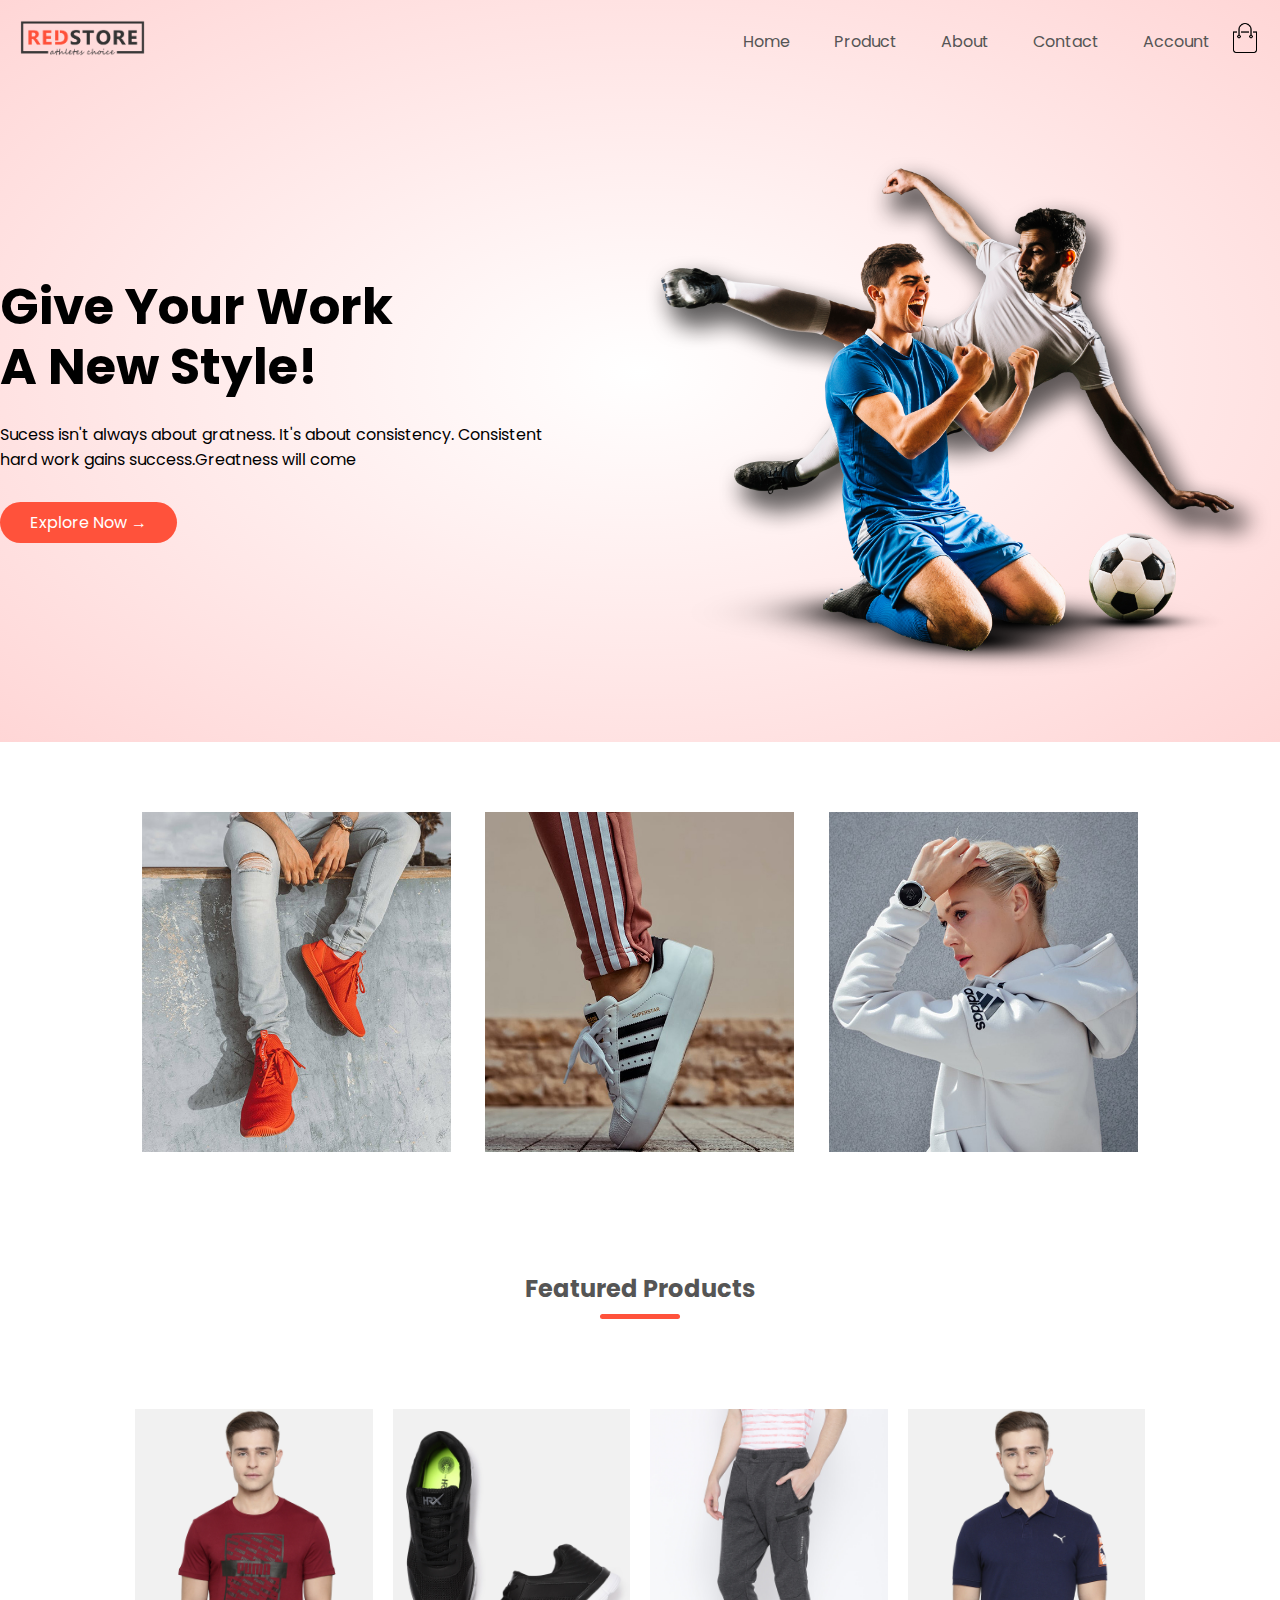
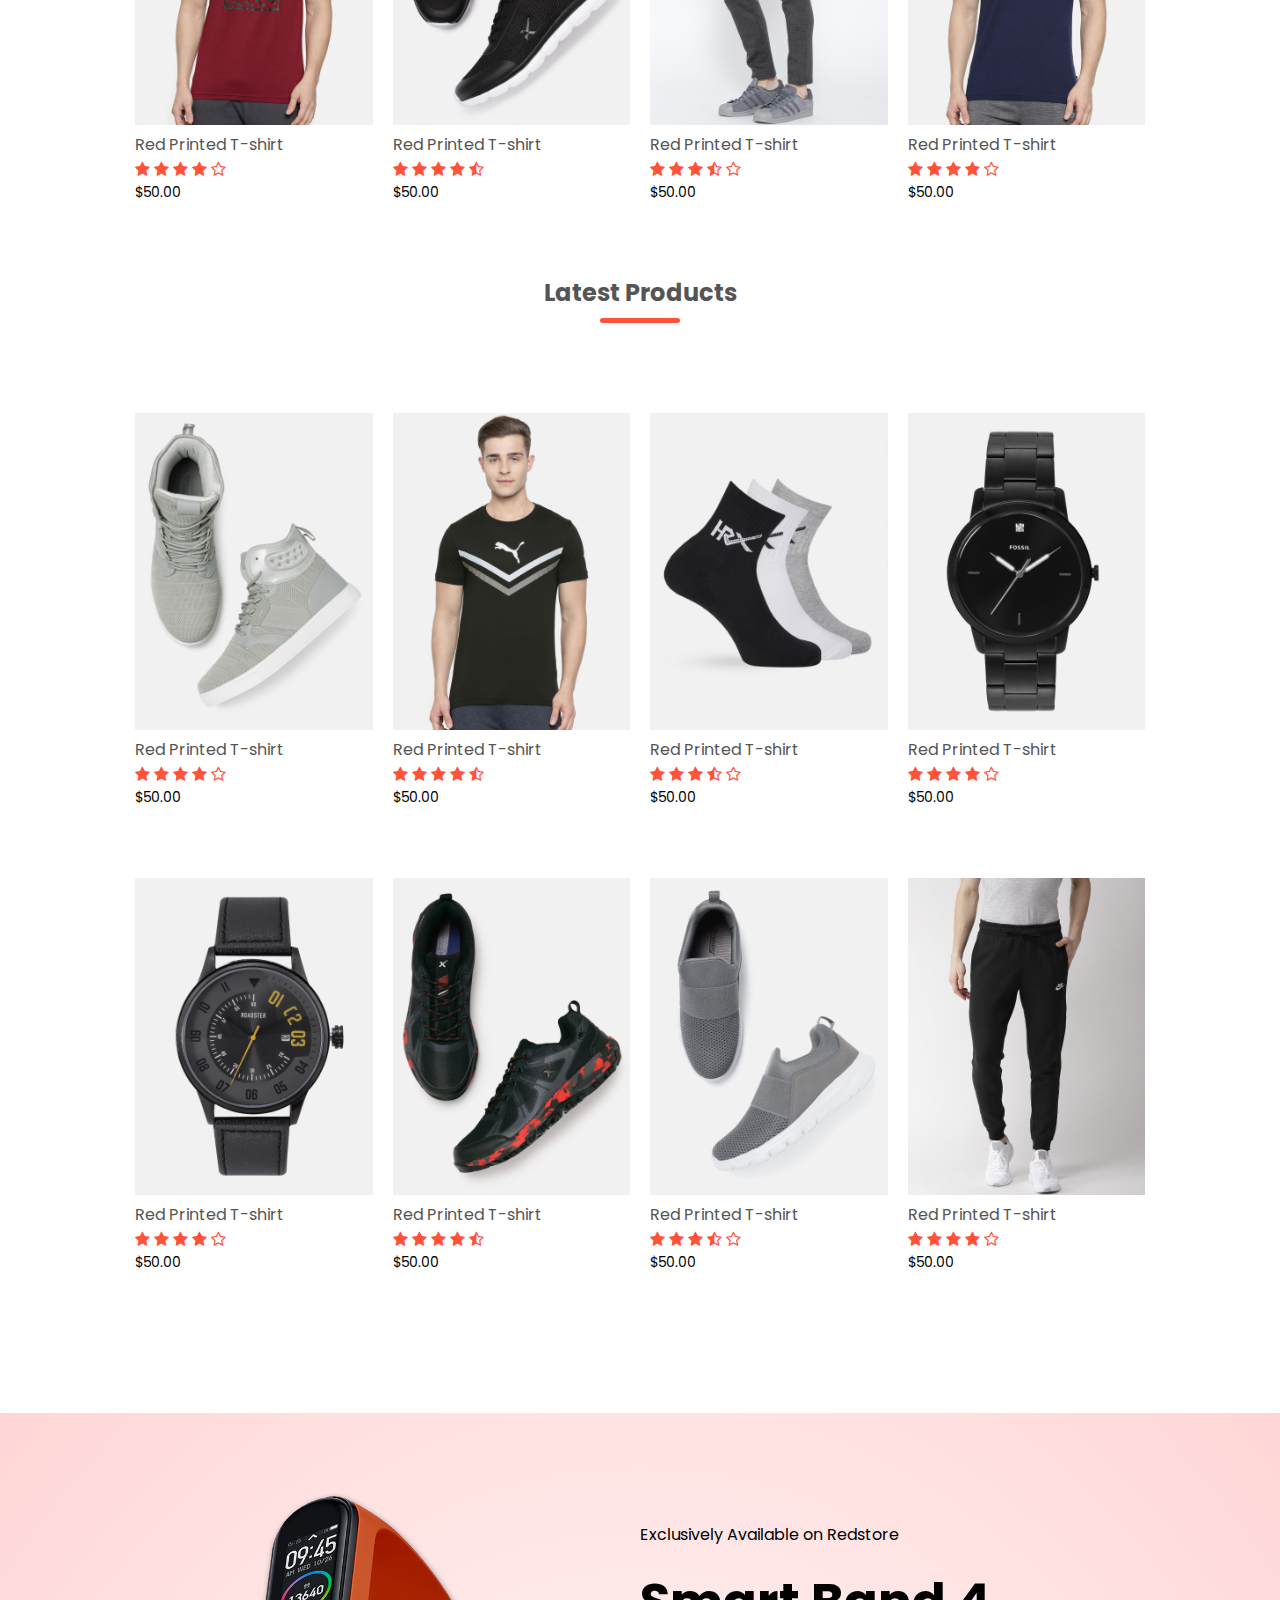
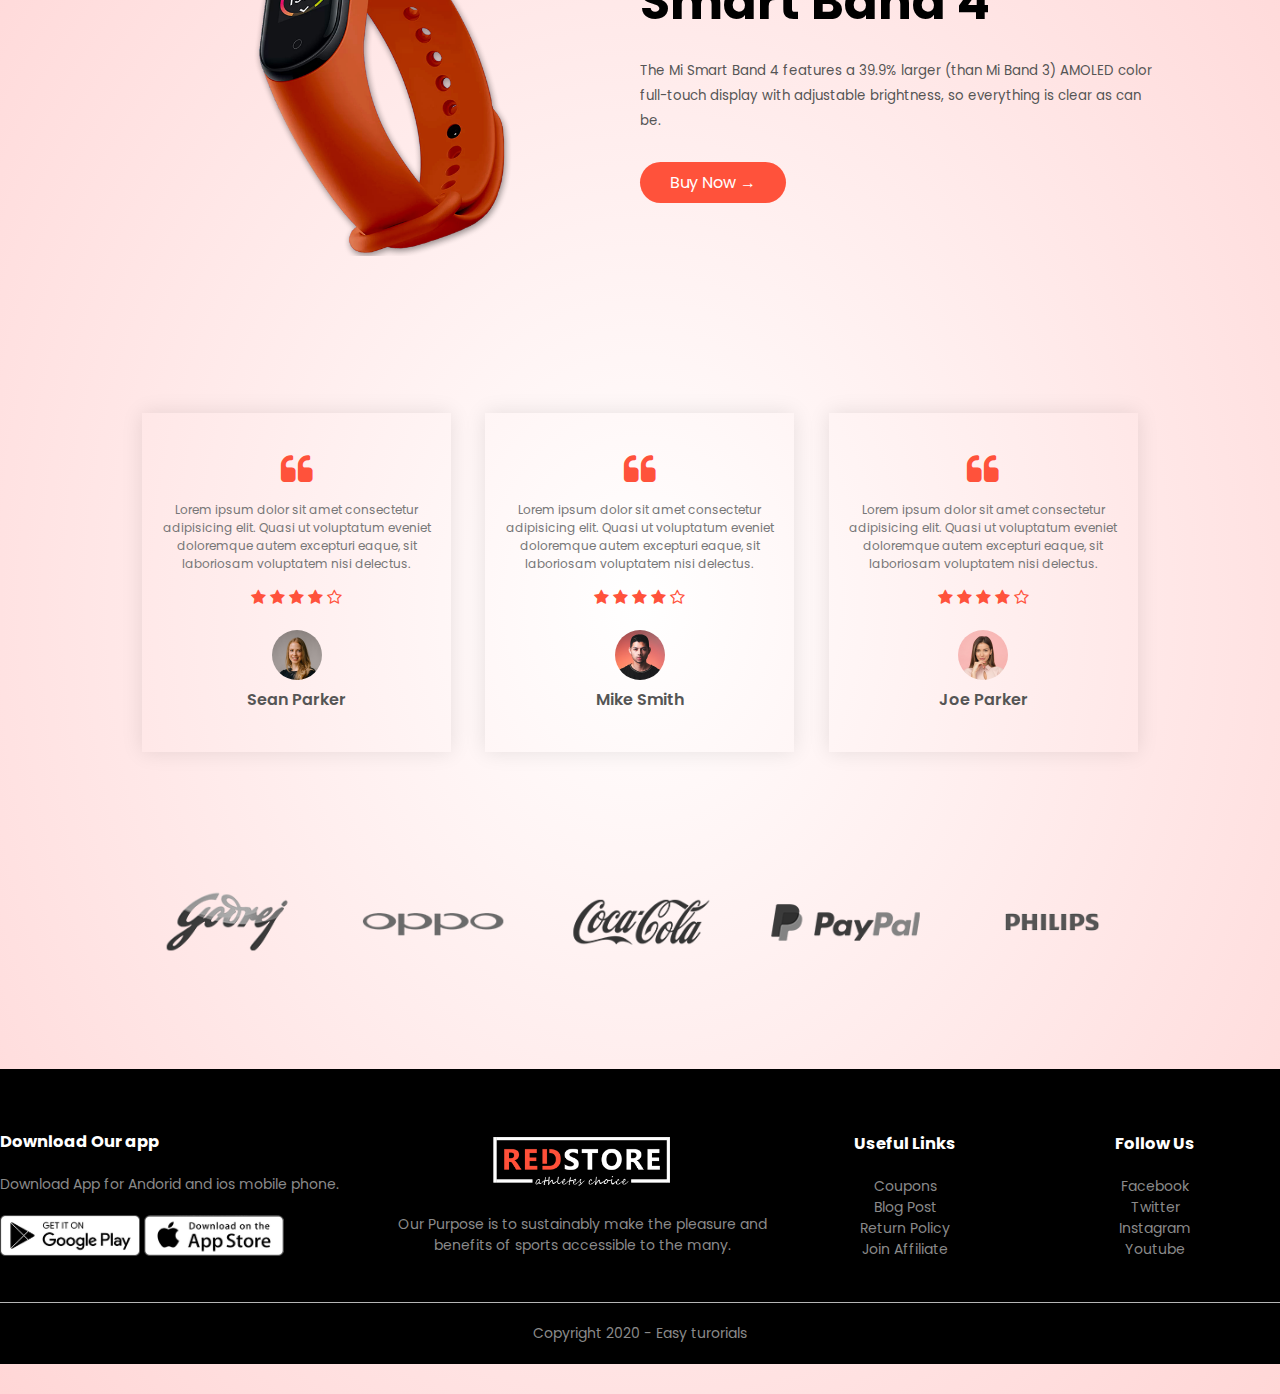
<file: index.html>
<!DOCTYPE html>
<html lang='en'>
    <head>
        <meta charset='UTF-8'>
        <meta name="viewport" content="width=device-width , initial-scale=1.0" >
        <title>Redstore | Ecommerce Website Design</title>
        <link rel='stylesheet' href='style.css'>
        <link href="https://fonts.googleapis.com/css2?family=Poppins:wght@300;400;500;600;700&display=swap" rel="stylesheet"> 
        <link rel="stylesheet" href="https://cdnjs.cloudflare.com/ajax/libs/font-awesome/4.7.0/css/font-awesome.css" >
    </head>
    <body>
        <div class="header">
            <div class='container'>
                <div class='navbar'>
                    <div class='logo'>
                        <a href="index.html"><img src='images/logo.png' width='125px'></a>
                    </div>
                    <nav>
                        <ul id="MenuItems">
                            <li><a href='index.html'>Home</a></li>
                            <li><a href='product.html'>Product</a></li>
                            <li><a href=''>About</a></li>
                            <li><a href=''>Contact</a></li>
                            <li><a href='account.html'>Account</a></li>
                        </ul>
                    </nav>
                    <a href="cart.html"><img src="images/cart.png" width="30px" height="30px"></a>
                    <img src="images/menu.png" class="menu-icon" onclick="menutoggle()">
                   
                </div>
                <div class='row'>
                    <div class='col-2'>
                        <h1>Give Your Work <br>A New Style!</h1>
                        <p>Sucess isn't always about gratness. It's about consistency. Consistent<br> hard work gains success.Greatness will come</p>
                        <a href="" class="btn">Explore Now &#8594;</a>
                    </div>
                    <div class='col-2'>
                        <img src='images/image1.png'>
                    </div>
                </div>
            
            
            </div>
        </div>

<!-------featured categories------->
        <div class="categories">
            <div class="small-container">
                <div class="row">
                    <div class="col-3">
                        <img src='images/category-1.jpg'>
                    </div>
                    <div class="col-3">
                        <img src='images/category-2.jpg'>
                    </div>
                    <div class="col-3">
                        <img src='images/category-3.jpg'>
                    </div>
    
                </div>
            </div>
        </div>

        <div class="small-container">
            <h2 class="title">Featured Products</h2>
            <div class="row">
                <div class="col-4">
                    <a href="product-detail.html"><img src="images/product-1.jpg"></a>
                    <a href="product-detail.html"><h4>Red Printed T-shirt</h4></a>
                    <div class="rating">
                        <i class="fa fa-star"></i>
                        <i class="fa fa-star"></i>
                        <i class="fa fa-star"></i>
                        <i class="fa fa-star"></i>
                        <i class="fa fa-star-o"></i>
                    </div>
                    <p>$50.00</p>
                </div>
                <div class="col-4">
                    <img src="images/product-2.jpg">
                    <h4>Red Printed T-shirt</h4>
                    <div class="rating">
                        <i class="fa fa-star"></i>
                        <i class="fa fa-star"></i>
                        <i class="fa fa-star"></i>
                        <i class="fa fa-star"></i>
                        <i class="fa fa-star-half-o"></i>
                    </div>
                    <p>$50.00</p>
                </div>
                <div class="col-4">
                    <img src="images/product-3.jpg">
                    <h4>Red Printed T-shirt</h4>
                    <div class="rating">
                        <i class="fa fa-star"></i>
                        <i class="fa fa-star"></i>
                        <i class="fa fa-star"></i>
                        <i class="fa fa-star-half-o"></i>
                        <i class="fa fa-star-o"></i>
                    </div>
                    <p>$50.00</p>
                </div>
                <div class="col-4">
                    <img src="images/product-4.jpg">
                    <h4>Red Printed T-shirt</h4>
                    <div class="rating">
                        <i class="fa fa-star"></i>
                        <i class="fa fa-star"></i>
                        <i class="fa fa-star"></i>
                        <i class="fa fa-star"></i>
                        <i class="fa fa-star-o"></i>
                    </div>
                    <p>$50.00</p>
                </div>
            </div>
            <h2 class="title"> Latest Products</h2>
            <div class="row">
                <div class="col-4">
                    <img src="images/product-5.jpg">
                    <h4>Red Printed T-shirt</h4>
                    <div class="rating">
                        <i class="fa fa-star"></i>
                        <i class="fa fa-star"></i>
                        <i class="fa fa-star"></i>
                        <i class="fa fa-star"></i>
                        <i class="fa fa-star-o"></i>
                    </div>
                    <p>$50.00</p>
                </div>
                <div class="col-4">
                    <img src="images/product-6.jpg">
                    <h4>Red Printed T-shirt</h4>
                    <div class="rating">
                        <i class="fa fa-star"></i>
                        <i class="fa fa-star"></i>
                        <i class="fa fa-star"></i>
                        <i class="fa fa-star"></i>
                        <i class="fa fa-star-half-o"></i>
                    </div>
                    <p>$50.00</p>
                </div>
                <div class="col-4">
                    <img src="images/product-7.jpg">
                    <h4>Red Printed T-shirt</h4>
                    <div class="rating">
                        <i class="fa fa-star"></i>
                        <i class="fa fa-star"></i>
                        <i class="fa fa-star"></i>
                        <i class="fa fa-star-half-o"></i>
                        <i class="fa fa-star-o"></i>
                    </div>
                    <p>$50.00</p>
                </div>
                <div class="col-4">
                    <img src="images/product-8.jpg">
                    <h4>Red Printed T-shirt</h4>
                    <div class="rating">
                        <i class="fa fa-star"></i>
                        <i class="fa fa-star"></i>
                        <i class="fa fa-star"></i>
                        <i class="fa fa-star"></i>
                        <i class="fa fa-star-o"></i>
                    </div>
                    <p>$50.00</p>
                </div>
            </div>
            <div class="row">
                <div class="col-4">
                    <img src="images/product-9.jpg">
                    <h4>Red Printed T-shirt</h4>
                    <div class="rating">
                        <i class="fa fa-star"></i>
                        <i class="fa fa-star"></i>
                        <i class="fa fa-star"></i>
                        <i class="fa fa-star"></i>
                        <i class="fa fa-star-o"></i>
                    </div>
                    <p>$50.00</p>
                </div>
                <div class="col-4">
                    <img src="images/product-10.jpg">
                    <h4>Red Printed T-shirt</h4>
                    <div class="rating">
                        <i class="fa fa-star"></i>
                        <i class="fa fa-star"></i>
                        <i class="fa fa-star"></i>
                        <i class="fa fa-star"></i>
                        <i class="fa fa-star-half-o"></i>
                    </div>
                    <p>$50.00</p>
                </div>
                <div class="col-4">
                    <img src="images/product-11.jpg">
                    <h4>Red Printed T-shirt</h4>
                    <div class="rating">
                        <i class="fa fa-star"></i>
                        <i class="fa fa-star"></i>
                        <i class="fa fa-star"></i>
                        <i class="fa fa-star-half-o"></i>
                        <i class="fa fa-star-o"></i>
                    </div>
                    <p>$50.00</p>
                </div>
                <div class="col-4">
                    <img src="images/product-12.jpg">
                    <h4>Red Printed T-shirt</h4>
                    <div class="rating">
                        <i class="fa fa-star"></i>
                        <i class="fa fa-star"></i>
                        <i class="fa fa-star"></i>
                        <i class="fa fa-star"></i>
                        <i class="fa fa-star-o"></i>
                    </div>
                    <p>$50.00</p>
                </div>
            </div>
        </div>
        <!----OFFER-->
        <div class="offer">
            <div class="small-container">
                <div class="row">
                    <div class="col-2">
                        <img src="images/exclusive.png" class="offer-img">
                    </div>
                    <div class="col-2">
                        <p> Exclusively Available on Redstore</p>                    
                        <h1>Smart Band 4</h1>
                        <small>The Mi Smart Band 4 features a 39.9% larger (than Mi Band 3) AMOLED color full-touch display with
                            adjustable brightness, so everything is clear as can be.
                        </small>
                        <br>
                        <a href="" class="btn">Buy Now &#8594;</a>
                    
                </div>
            </div>
        </div>

<!-------testimonial------->
        <div class="testimonial">
            <div class="small-container">
                <div class="row">
                    <div class="col-3">
                        <i class="fa fa-quote-left"></i>
                        <p>Lorem ipsum dolor sit amet consectetur adipisicing elit. Quasi ut voluptatum eveniet doloremque autem excepturi eaque, sit laboriosam voluptatem nisi delectus.</p>
                        <div class="rating">
                            <i class="fa fa-star"></i>
                            <i class="fa fa-star"></i>
                            <i class="fa fa-star"></i>
                            <i class="fa fa-star"></i>
                            <i class="fa fa-star-o"></i>
                        </div>
                        <img src="images/user-1.png">
                        <h3>Sean Parker</h3>
                    </div>
                    <div class="col-3">
                        <i class="fa fa-quote-left"></i>
                        <p>Lorem ipsum dolor sit amet consectetur adipisicing elit. Quasi ut voluptatum eveniet doloremque autem excepturi eaque, sit laboriosam voluptatem nisi delectus.</p>
                        <div class="rating">
                            <i class="fa fa-star"></i>
                            <i class="fa fa-star"></i>
                            <i class="fa fa-star"></i>
                            <i class="fa fa-star"></i>
                            <i class="fa fa-star-o"></i>
                        </div>
                        <img src="images/user-2.png">
                        <h3>Mike Smith</h3>
                    </div>
                    <div class="col-3">
                        <i class="fa fa-quote-left"></i>
                        <p>Lorem ipsum dolor sit amet consectetur adipisicing elit. Quasi ut voluptatum eveniet doloremque autem excepturi eaque, sit laboriosam voluptatem nisi delectus.</p>
                        <div class="rating">
                            <i class="fa fa-star"></i>
                            <i class="fa fa-star"></i>
                            <i class="fa fa-star"></i>
                            <i class="fa fa-star"></i>
                            <i class="fa fa-star-o"></i>
                        </div>
                        <img src="images/user-3.png">
                        <h3>Joe Parker</h3>
                    </div>
                </div>
            </div>
        </div>

        <div class="brands">
            <div class="small-container">
                <div class="row">
                    <div class="col-5">
                        <img src="images/logo-godrej.png">
                    </div>
                    <div class="col-5">
                        <img src="images/logo-oppo.png">
                    </div>
                    <div class="col-5">
                        <img src="images/logo-coca-cola.png">
                    </div>
                    <div class="col-5">
                        <img src="images/logo-paypal.png">
                    </div>
                    <div class="col-5">
                        <img src="images/logo-philips.png">
                    </div>
                </div>
            </div>
        </div>

        <!---------footer-------->

        <div class="footer">
            <div class="container">
                <div class="row">
                    <div class="footer-col-1">
                        <h3>Download Our app</h3>
                        <p>Download App for Andorid and ios mobile phone.</p>
                        <div class="app-logo">
                            <img src="images/play-store.png">
                            <img src="images/app-store.png">
                        </div>
                    </div>
                    <div class="footer-col-2">
                        <img src="images/logo-white.png">
                        <p>Our Purpose is to sustainably make the pleasure and benefits of sports accessible to the many.</p>
                    </div>
                    <div class="footer-col-3">
                        <h3>Useful Links</h3>
                        <ul>
                            <li>Coupons</li>
                            <li>Blog Post</li>
                            <li>Return Policy</li>
                            <li>Join Affiliate</li>
                        </ul>
                    </div>
                    <div class="footer-col-4">
                        <h3>Follow Us</h3>
                        <ul>
                            <li>Facebook</li>
                            <li>Twitter</li>
                            <li>Instagram</li>
                            <li>Youtube</li>
                        </ul>
                    </div>
                </div>
                <hr>
                <div class="copyright">Copyright 2020 - Easy turorials</div>
                
            </div>
        </div>
    <!-----------js for toggle menu------->
    <script>
        var MenuItems = document.getElementById("MenuItems");
            
        MenuItems.style.maxHeight = "0px";
        function menutoggle(){
                if(MenuItems.style.maxHeight =="0px")
                    {
                        MenuItems.style.maxHeight = "200px";
                    }
                else
                    {   
                        MenuItems.style.maxHeight = "0px";
                    }
            }
    </script>
    </body>
</html>
</file>
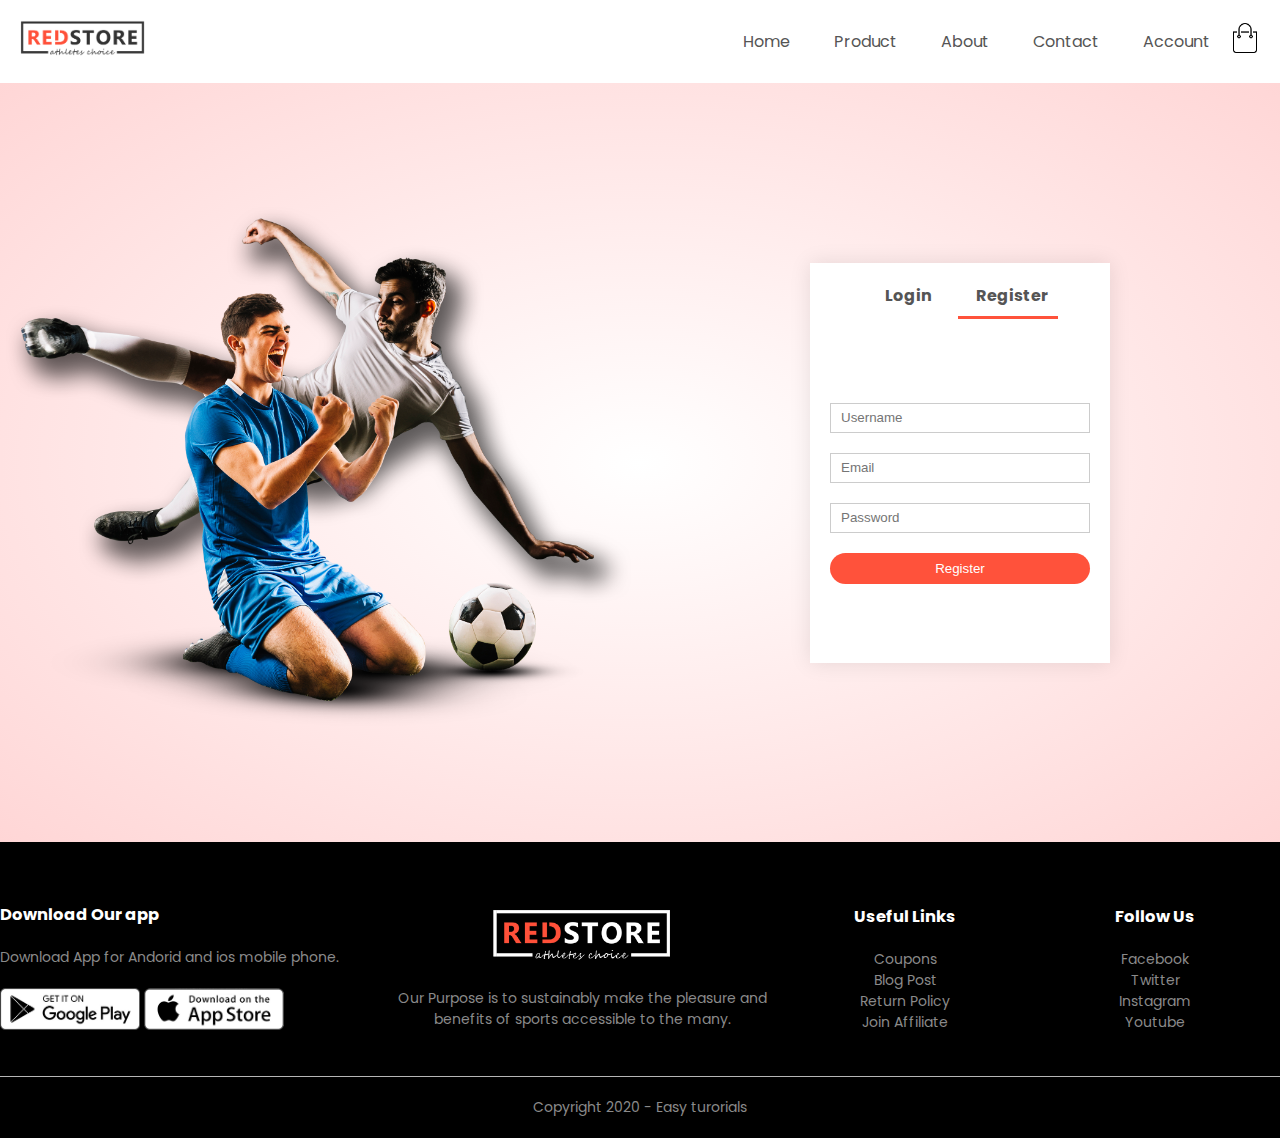
<file: account.html>
<!DOCTYPE html>
<html lang='en'>
    <head>
        <meta charset='UTF-8'>
        <meta name="viewport" content="width=device-width , initial-sca=1.0" >
        <title>All Products - Redstore </title>
        <link rel='stylesheet' href='style.css'>
        <link href="https://fonts.googleapis.com/css2?family=Poppins:wght@300;400;500;600;700&display=swap" rel="stylesheet"> 
        <link rel="stylesheet" href="https://cdnjs.cloudflare.com/ajax/libs/font-awesome/4.7.0/css/font-awesome.css" >
    </head>
    <body>
        
            <div class='container'>
                <div class='navbar'>
                    <div class='logo'>
                        <a href="index.html"><img src='images/logo.png' width='125px'></a>
                    </div>
                    <nav>
                        <ul id="MenuItems">
                            <li><a href='index.html'>Home</a></li>
                            <li><a href='product.html'>Product</a></li>
                            <li><a href=''>About</a></li>
                            <li><a href=''>Contact</a></li>
                            <li><a href='account.html'>Account</a></li>
                        </ul>
                    </nav>
                    <a href="cart.html"><img src="images/cart.png" width="30px" height="30px"></a>
                    <img src="images/menu.png" class="menu-icon" onclick="menutoggle()">
                </div>
            </div>

        <!---------------account page ----------------->
            <div class="account-page">
                <div class="container">
                    <div class="row">
                        <div class="col-2">
                            <img src="images/image1.png" width="100%">
                        </div>
                        <div class="col-2">
                            <div class="form-container">
                                <div class="form-btn">
                                    <span onclick="login()">Login</span>
                                    <span onclick="register()">Register</span>
                                    <hr id="Indicator">
                                </div>
                                <form id="LoginForm">
                                    <input type="text" placeholder="Username">
                                    <input type="password" placeholder="Password">
                                    <button type="submit" class='btn'>Login</button>
                                    <a href="">Forgot password</a>
                                </form>
    
                                <form id="RegForm">
                                    <input type="text" placeholder="Username">
                                    <input type="email" placeholder="Email">
                                    <input type="password" placeholder="Password">
                                    <button type="submit" class='btn'>Register</button>
                                </form>
                            </div>
                            
                            
                        </div>
                    </div>
                </div>
            </div>

        <!---------footer-------->

        <div class="footer">
            <div class="container">
                <div class="row">
                    <div class="footer-col-1">
                        <h3>Download Our app</h3>
                        <p>Download App for Andorid and ios mobile phone.</p>
                        <div class="app-logo">
                            <img src="images/play-store.png">
                            <img src="images/app-store.png">
                        </div>
                    </div>
                    <div class="footer-col-2">
                        <img src="images/logo-white.png">
                        <p>Our Purpose is to sustainably make the pleasure and benefits of sports accessible to the many.</p>
                    </div>
                    <div class="footer-col-3">
                        <h3>Useful Links</h3>
                        <ul>
                            <li>Coupons</li>
                            <li>Blog Post</li>
                            <li>Return Policy</li>
                            <li>Join Affiliate</li>
                        </ul>
                    </div>
                    <div class="footer-col-4">
                        <h3>Follow Us</h3>
                        <ul>
                            <li>Facebook</li>
                            <li>Twitter</li>
                            <li>Instagram</li>
                            <li>Youtube</li>
                        </ul>
                    </div>
                </div>
                <hr>
                <div class="copyright">Copyright 2020 - Easy turorials</div>
                
            </div>
        </div>
 
    <!-----------js for toggle menu------->
    <script>
        var MenuItems = document.getElementById("MenuItems");
            
        MenuItems.style.maxHeight = "0px";
        function menutoggle(){
                if(MenuItems.style.maxHeight =="0px")
                    {
                        MenuItems.style.maxHeight = "200px";
                    }
                else
                    {   
                        MenuItems.style.maxHeight = "0px";
                    }
            }
    </script>
    <!-------------js for toggle Form--------------->
    <script>
        var LoginForm = document.getElementById("LoginForm");
        var RegForm = document.getElementById("RegForm");
        var Indicator = document.getElementById("Indicator");

            function register(){

                RegForm.style.transform = "translateX(0px)";
                LoginForm.style.transform = "translateX(0px)";
                Indicator.style.transform = "translateX(100px)";
            }

            function login(){

                RegForm.style.transform = "translateX(300px)";
                LoginForm.style.transform = "translateX(300px)";
                Indicator.style.transform = "translateX(0px)";
            }

    </script>


    </body>
</html>
</file>
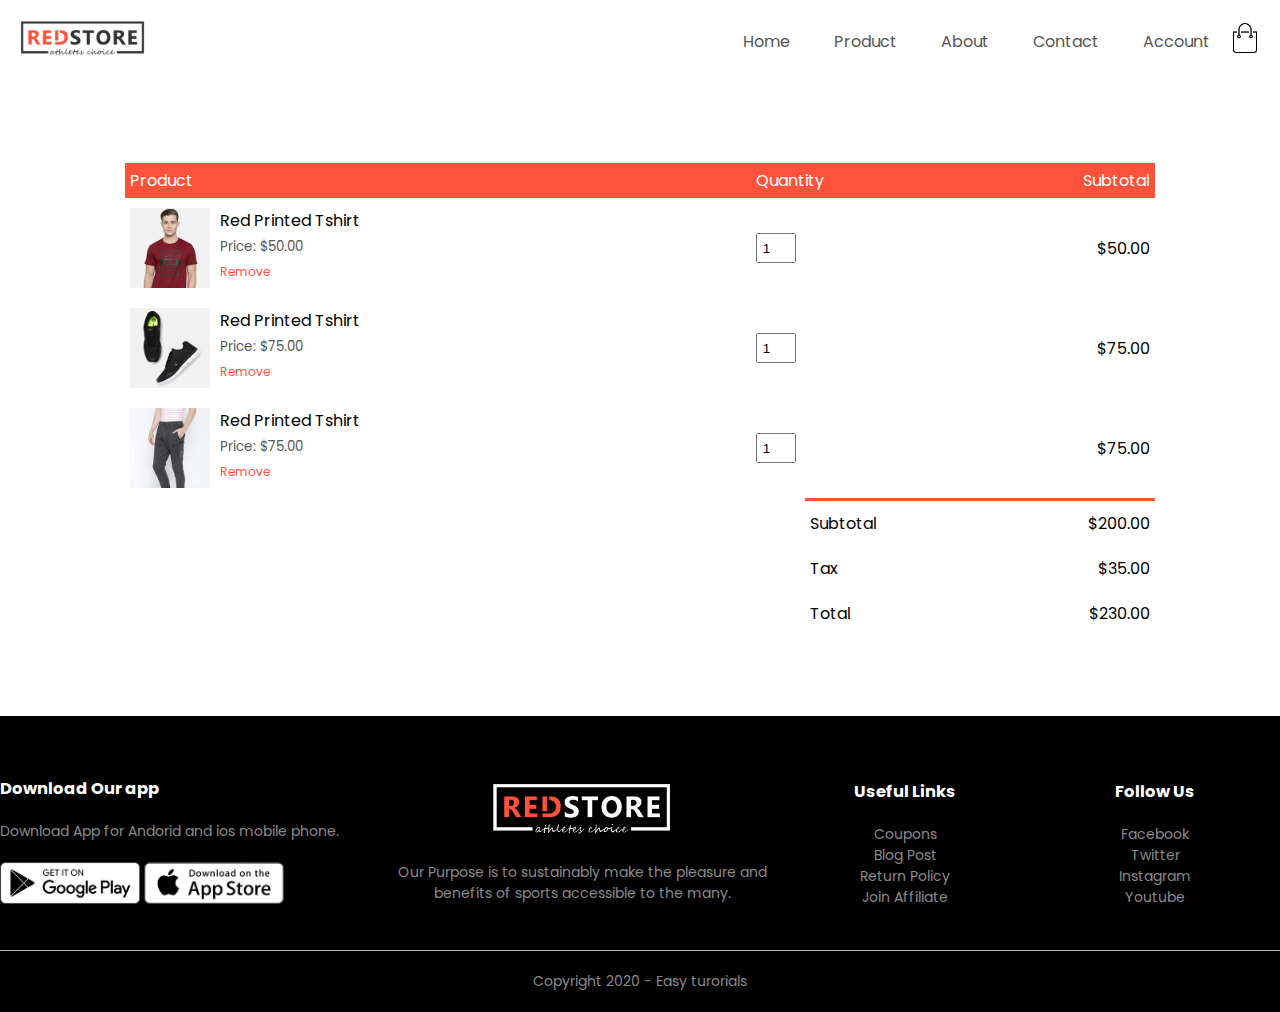
<file: cart.html>
<!DOCTYPE html>
<html lang='en'>
    <head>
        <meta charset='UTF-8'>
        <meta name="viewport" content="width=device-width , initial-sca=1.0" >
        <title>All Products - Redstore </title>
        <link rel='stylesheet' href='style.css'>
        <link href="https://fonts.googleapis.com/css2?family=Poppins:wght@300;400;500;600;700&display=swap" rel="stylesheet"> 
        <link rel="stylesheet" href="https://cdnjs.cloudflare.com/ajax/libs/font-awesome/4.7.0/css/font-awesome.css" >
    </head>
    <body>
        
            <div class='container'>
                <div class='navbar'>
                    <div class='logo'>
                        <a href="index.html"><img src='images/logo.png' width='125px'></a>
                    </div>
                    <nav>
                        <ul id="MenuItems">
                            <li><a href='index.html'>Home</a></li>
                            <li><a href='product.html'>Product</a></li>
                            <li><a href=''>About</a></li>
                            <li><a href=''>Contact</a></li>
                            <li><a href='account.html'>Account</a></li>
                        </ul>
                    </nav>
                    <a href="cart.html"><img src="images/cart.png" width="30px" height="30px"></a>
                    <img src="images/menu.png" class="menu-icon" onclick="menutoggle()">
                </div>
            </div>

        <!-----------cart items details------>
            <div class="small-container cart-page">
                <table>
                    <tr>
                        <th>Product</th>
                        <th>Quantity</th>
                        <th>Subtotal</th>
                    </tr>
                    <tr>
                        <td>
                            <div class="cart-info">
                                <img src="images/buy-1.jpg">
                                <div>
                                    <p>Red Printed Tshirt</p>
                                    <small>Price: $50.00</small>
                                    <br>
                                    <a href="">Remove</a>
                                </div>
                            </div>
                        </td>
                        <td><input type="number" value="1"></td>
                        <td>$50.00</td>
                    </tr>
                    <tr>
                        <td>
                            <div class="cart-info">
                                <img src="images/buy-2.jpg">
                                <div>
                                    <p>Red Printed Tshirt</p>
                                    <small>Price: $75.00</small>
                                    <br>
                                    <a href="">Remove</a>
                                </div>
                            </div>
                        </td>
                        <td><input type="number" value="1"></td>
                        <td>$75.00</td>
                    </tr>
                    <tr>
                        <td>
                            <div class="cart-info">
                                <img src="images/buy-3.jpg">
                                <div>
                                    <p>Red Printed Tshirt</p>
                                    <small>Price: $75.00</small>
                                    <br>
                                    <a href="">Remove</a>
                                </div>
                            </div>
                        </td>
                        <td><input type="number" value="1"></td>
                        <td>$75.00</td>
                    </tr>
                </table>
                <div class="total-price">
                    <table>
                        <tr>
                            <td>Subtotal</td>
                            <td>$200.00</td>
                        </tr>
                        <tr>
                            <td>Tax</td>
                            <td>$35.00</td>
                        </tr>
                        <tr>
                            <td>Total</td>
                            <td>$230.00</td>
                        </tr>
                    </table>
                </div>
            </div>

        <!---------footer-------->

        <div class="footer">
            <div class="container">
                <div class="row">
                    <div class="footer-col-1">
                        <h3>Download Our app</h3>
                        <p>Download App for Andorid and ios mobile phone.</p>
                        <div class="app-logo">
                            <img src="images/play-store.png">
                            <img src="images/app-store.png">
                        </div>
                    </div>
                    <div class="footer-col-2">
                        <img src="images/logo-white.png">
                        <p>Our Purpose is to sustainably make the pleasure and benefits of sports accessible to the many.</p>
                    </div>
                    <div class="footer-col-3">
                        <h3>Useful Links</h3>
                        <ul>
                            <li>Coupons</li>
                            <li>Blog Post</li>
                            <li>Return Policy</li>
                            <li>Join Affiliate</li>
                        </ul>
                    </div>
                    <div class="footer-col-4">
                        <h3>Follow Us</h3>
                        <ul>
                            <li>Facebook</li>
                            <li>Twitter</li>
                            <li>Instagram</li>
                            <li>Youtube</li>
                        </ul>
                    </div>
                </div>
                <hr>
                <div class="copyright">Copyright 2020 - Easy turorials</div>
                
            </div>
        </div>
    <!-----------js for toggle menu------->
    <script>
        var MenuItems = document.getElementById("MenuItems");
            
        MenuItems.style.maxHeight = "0px";
        function menutoggle(){
                if(MenuItems.style.maxHeight =="0px")
                    {
                        MenuItems.style.maxHeight = "200px";
                    }
                else
                    {   
                        MenuItems.style.maxHeight = "0px";
                    }
            }
    </script>

    
    </body>
</html>
</file>
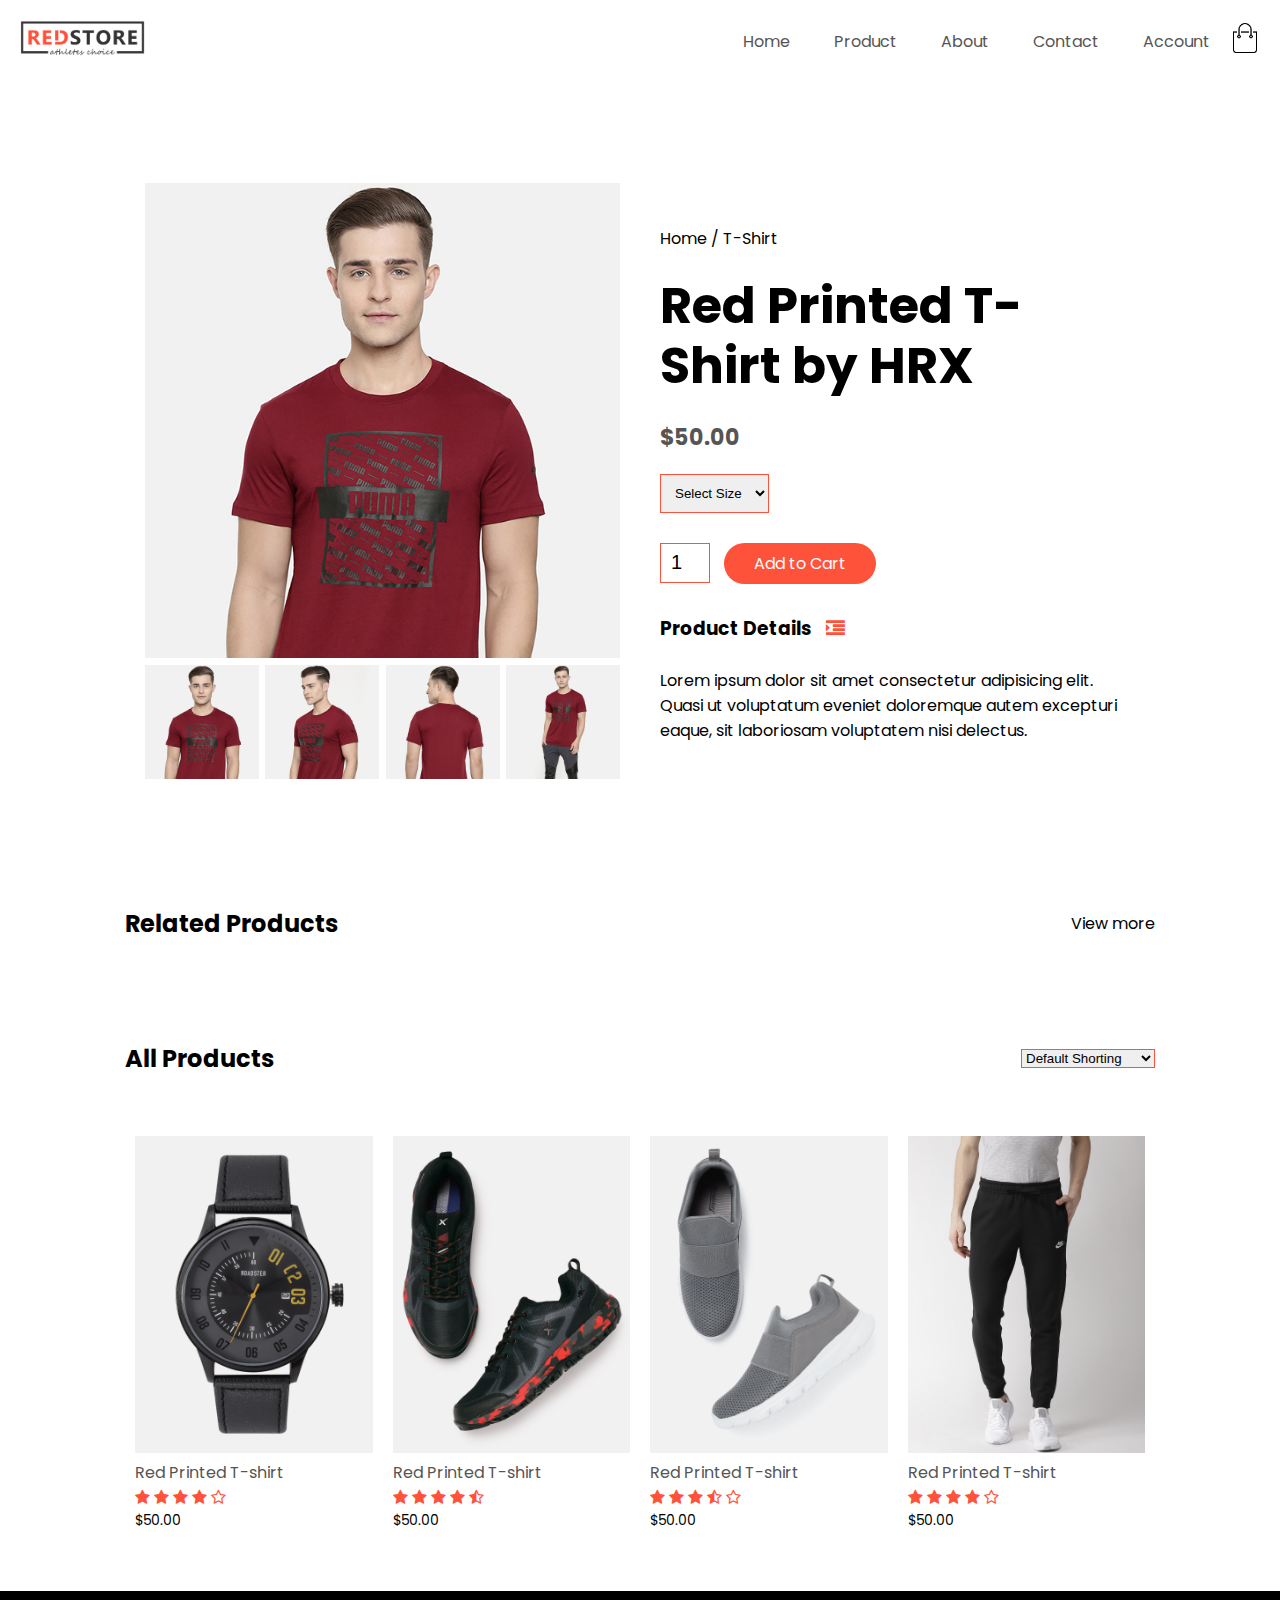
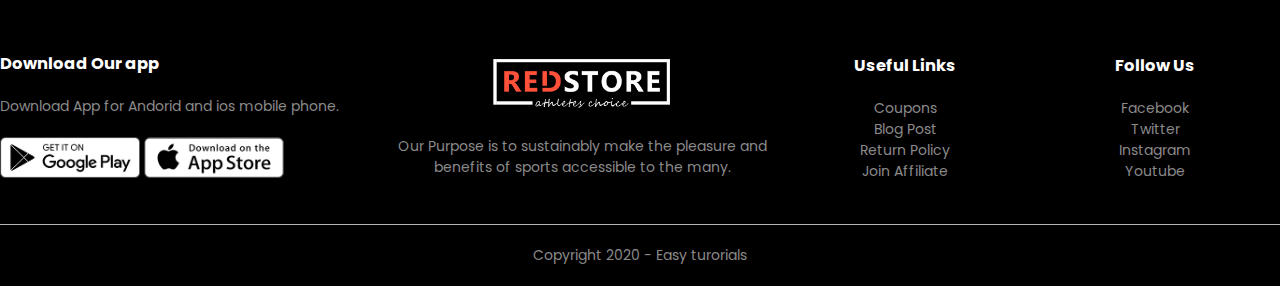
<file: product-detail.html>
<!DOCTYPE html>
<html lang='en'>
    <head>
        <meta charset='UTF-8'>
        <meta name="viewport" content="width=device-width , initial-sca=1.0" >
        <title>All Products - Redstore </title>
        <link rel='stylesheet' href='style.css'>
        <link href="https://fonts.googleapis.com/css2?family=Poppins:wght@300;400;500;600;700&display=swap" rel="stylesheet"> 
        <link rel="stylesheet" href="https://cdnjs.cloudflare.com/ajax/libs/font-awesome/4.7.0/css/font-awesome.css" >
    </head>
    <body>
        
            <div class='container'>
                <div class='navbar'>
                    <div class='logo'>
                        <a href="index.html"><img src='images/logo.png' width='125px'></a>
                    </div>
                    <nav>
                        <ul id="MenuItems">
                            <li><a href='index.html'>Home</a></li>
                            <li><a href='product.html'>Product</a></li>
                            <li><a href=''>About</a></li>
                            <li><a href=''>Contact</a></li>
                            <li><a href='account.html'>Account</a></li>
                        </ul>
                    </nav>
                    <a href="cart.html"><img src="images/cart.png" width="30px" height="30px"></a>
                    <img src="images/menu.png" class="menu-icon" onclick="menutoggle()">
                </div>
            </div>
<!----single product details-->

        <div class="small-container single-product">
            <div class="row">
                <div class="col-2">
                    <img src="images/gallery-1.jpg" width="100%" id="ProductImg"> 

                    <div class="small-img-row">
                        <div class="small-img-col">
                            <img src="images/gallery-1.jpg" width="100%" class="small-img">
                        </div>
                        <div class="small-img-col">
                            <img src="images/gallery-2.jpg" width="100%" class="small-img">
                        </div>
                        <div class="small-img-col">
                            <img src="images/gallery-3.jpg" width="100%" class="small-img">
                        </div>
                        <div class="small-img-col">
                            <img src="images/gallery-4.jpg" width="100%" class="small-img">
                        </div>
                            
                    </div>
                </div>
                <div class="col-2">
                    <p>Home / T-Shirt</p>
                    <h1>Red Printed T-Shirt by HRX</h1>
                    <h4>$50.00</h4>
                    <select>
                        <option>Select Size</option>
                        <option>XXL</option>
                        <option>XL</option>
                        <option>L</option>    
                        <option>M</option>
                        <option>S</option>
                    </select>
                    <input type="numner" value="1">
                    <a href="" class="btn">Add to Cart </a>
                    <h3>Product Details <i class="fa fa-indent"></i></h3>
                    <br>
                    <p> Lorem ipsum dolor sit amet consectetur adipisicing elit. Quasi ut voluptatum eveniet doloremque autem excepturi eaque, sit laboriosam voluptatem nisi delectus. </p>
                </div>
            </div>
        
        </div>
<!-------Title------>
        <div class="small-container">
            <div class="row row-2">
                <h2>Related Products</h2>
                <p>View more</p>
            </div>
        </div>
<!-------products------>
        <div class="small-container">
            <div class="row row-2">
                <h2>All Products</h2>
                <select>
                    <option>Default Shorting</option>
                    <option>Short by price</option>
                    <option>Short by popularity</option>
                    <option>Short by rating</option>
                    <option>Short by sale</option>
                </select>
            </div>
        
                
                <div class="row">
                    <div class="col-4">
                        <img src="images/product-9.jpg">
                        <h4>Red Printed T-shirt</h4>
                        <div class="rating">
                            <i class="fa fa-star"></i>
                            <i class="fa fa-star"></i>
                            <i class="fa fa-star"></i>
                            <i class="fa fa-star"></i>
                            <i class="fa fa-star-o"></i>
                        </div>
                        <p>$50.00</p>
                    </div>
                    <div class="col-4">
                        <img src="images/product-10.jpg">
                        <h4>Red Printed T-shirt</h4>
                        <div class="rating">
                            <i class="fa fa-star"></i>
                            <i class="fa fa-star"></i>
                            <i class="fa fa-star"></i>
                            <i class="fa fa-star"></i>
                            <i class="fa fa-star-half-o"></i>
                        </div>
                        <p>$50.00</p>
                    </div>
                    <div class="col-4">
                        <img src="images/product-11.jpg">
                        <h4>Red Printed T-shirt</h4>
                        <div class="rating">
                            <i class="fa fa-star"></i>
                            <i class="fa fa-star"></i>
                            <i class="fa fa-star"></i>
                            <i class="fa fa-star-half-o"></i>
                            <i class="fa fa-star-o"></i>
                        </div>
                        <p>$50.00</p>
                    </div>
                    <div class="col-4">
                        <img src="images/product-12.jpg">
                        <h4>Red Printed T-shirt</h4>
                        <div class="rating">
                            <i class="fa fa-star"></i>
                            <i class="fa fa-star"></i>
                            <i class="fa fa-star"></i>
                            <i class="fa fa-star"></i>
                            <i class="fa fa-star-o"></i>
                    </div>
                    <p>$50.00</p>
                </div>
        </div>
    </div>
        <!---------footer-------->

        <div class="footer">
            <div class="container">
                <div class="row">
                    <div class="footer-col-1">
                        <h3>Download Our app</h3>
                        <p>Download App for Andorid and ios mobile phone.</p>
                        <div class="app-logo">
                            <img src="images/play-store.png">
                            <img src="images/app-store.png">
                        </div>
                    </div>
                    <div class="footer-col-2">
                        <img src="images/logo-white.png">
                        <p>Our Purpose is to sustainably make the pleasure and benefits of sports accessible to the many.</p>
                    </div>
                    <div class="footer-col-3">
                        <h3>Useful Links</h3>
                        <ul>
                            <li>Coupons</li>
                            <li>Blog Post</li>
                            <li>Return Policy</li>
                            <li>Join Affiliate</li>
                        </ul>
                    </div>
                    <div class="footer-col-4">
                        <h3>Follow Us</h3>
                        <ul>
                            <li>Facebook</li>
                            <li>Twitter</li>
                            <li>Instagram</li>
                            <li>Youtube</li>
                        </ul>
                    </div>
                </div>
                <hr>
                <div class="copyright">Copyright 2020 - Easy turorials</div>
                
            </div>
        </div>
    <!-----------js for toggle menu------->
    <script>
        var MenuItems = document.getElementById("MenuItems");
            
        MenuItems.style.maxHeight = "0px";
        function menutoggle(){
                if(MenuItems.style.maxHeight =="0px")
                    {
                        MenuItems.style.maxHeight = "200px";
                    }
                else
                    {   
                        MenuItems.style.maxHeight = "0px";
                    }
            }
    </script>

   <!---------------------js for product gallery------------> 
    <script>
        var ProductImg = document.getElementById("ProductImg");
        var SmallImg = document.getElementsByClassName("small-img");
            
            SmallImg[0].onclick = function()
            {
                ProductImg.src= SmallImg[0].src;
            }
            SmallImg[1].onclick = function()
            {
                ProductImg.src= SmallImg[1].src;
            }
            SmallImg[2].onclick = function()
            {
                ProductImg.src= SmallImg[2].src;
            }
            SmallImg[3].onclick = function()
            {
                ProductImg.src= SmallImg[3].src;
            }
    </script>
    </body>
</html>
</file>
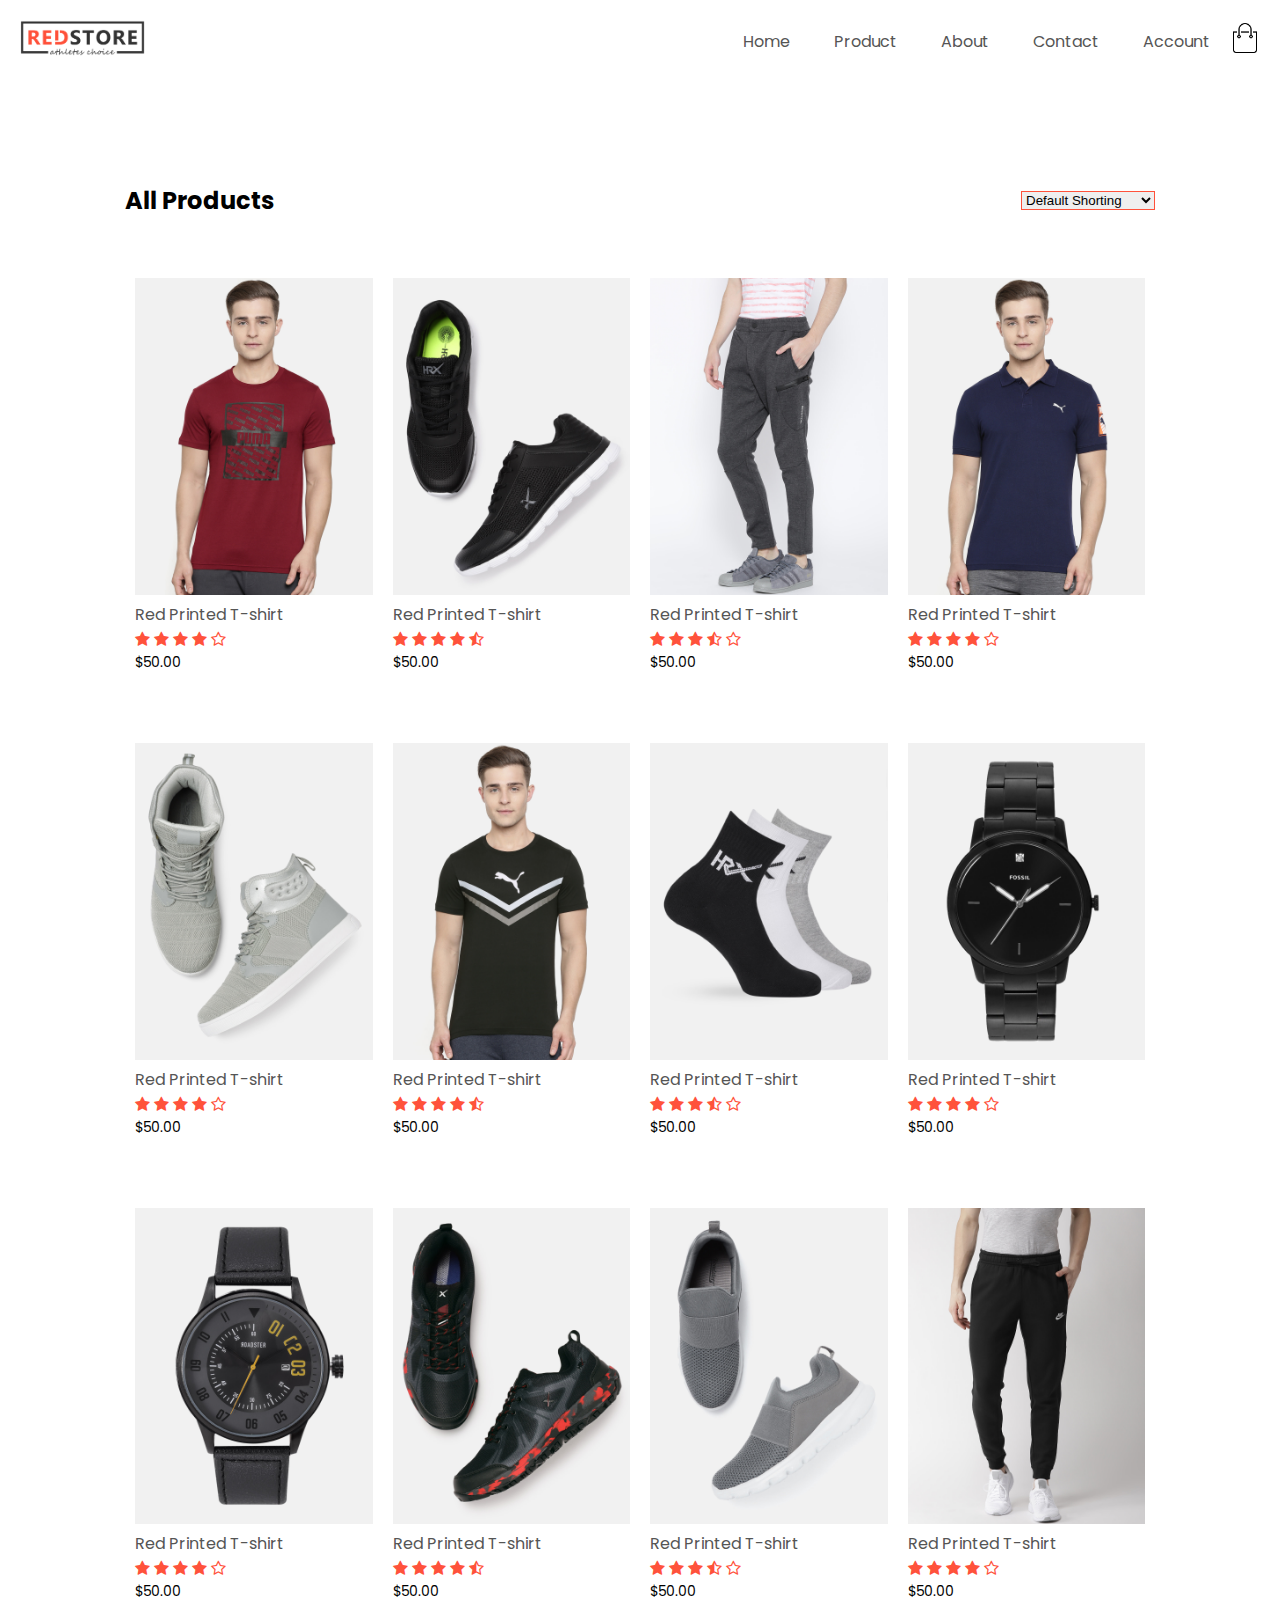
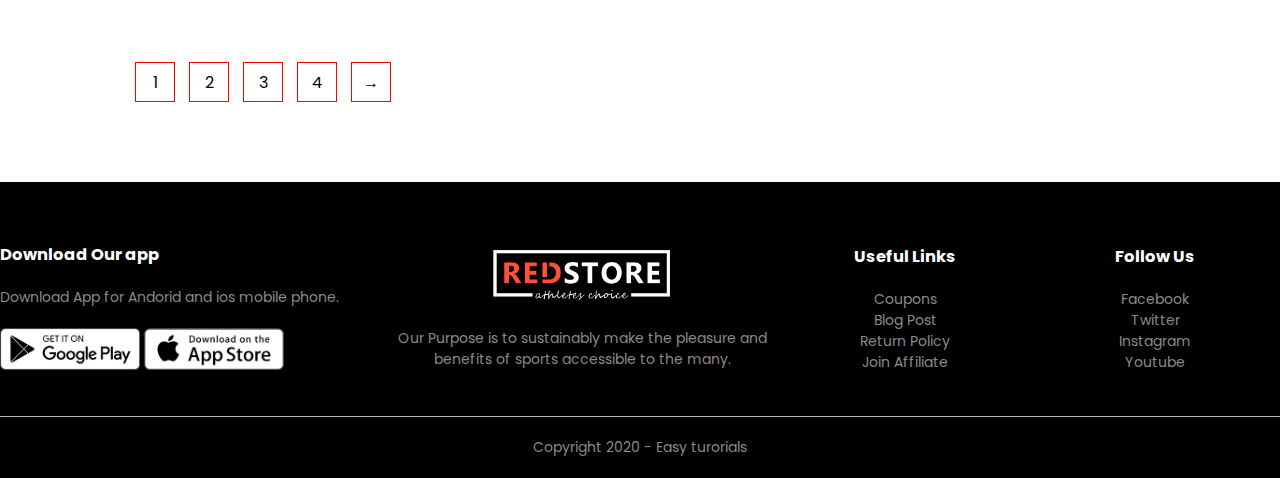
<file: product.html>
<!DOCTYPE html>
<html lang='en'>
    <head>
        <meta charset='UTF-8'>
        <meta name="viewport" content="width=device-width , initial-sca=1.0" >
        <title>All Products - Redstore </title>
        <link rel='stylesheet' href='style.css'>
        <link href="https://fonts.googleapis.com/css2?family=Poppins:wght@300;400;500;600;700&display=swap" rel="stylesheet"> 
        <link rel="stylesheet" href="https://cdnjs.cloudflare.com/ajax/libs/font-awesome/4.7.0/css/font-awesome.css" >
    </head>
    <body>
        
            <div class='container'>
                <div class='navbar'>
                    <div class='logo'>
                        <a href="index.html"><img src='images/logo.png' width='125px'></a>
                    </div>
                    <nav>
                        <ul id="MenuItems">
                            <li><a href='index.html'>Home</a></li>
                            <li><a href='product.html'>Product</a></li>
                            <li><a href=''>About</a></li>
                            <li><a href=''>Contact</a></li>
                            <li><a href='account.html'>Account</a></li>
                        </ul>
                    </nav>
                    <a href="cart.html"><img src="images/cart.png" width="30px" height="30px"></a>
                    <img src="images/menu.png" class="menu-icon" onclick="menutoggle()">
                </div>
            </div>

        <div class="small-container">
            <div class="row row-2">
                <h2>All Products</h2>
                <select>
                    <option>Default Shorting</option>
                    <option>Short by price</option>
                    <option>Short by popularity</option>
                    <option>Short by rating</option>
                    <option>Short by sale</option>
                </select>
            </div>

            <div class="row">
                <div class="col-4">
                    <img src="images/product-1.jpg">
                    <h4>Red Printed T-shirt</h4>
                    <div class="rating">
                        <i class="fa fa-star"></i>
                        <i class="fa fa-star"></i>
                        <i class="fa fa-star"></i>
                        <i class="fa fa-star"></i>
                        <i class="fa fa-star-o"></i>
                    </div>
                    <p>$50.00</p>
                </div>
                <div class="col-4">
                    <img src="images/product-2.jpg">
                    <h4>Red Printed T-shirt</h4>
                    <div class="rating">
                        <i class="fa fa-star"></i>
                        <i class="fa fa-star"></i>
                        <i class="fa fa-star"></i>
                        <i class="fa fa-star"></i>
                        <i class="fa fa-star-half-o"></i>
                    </div>
                    <p>$50.00</p>
                </div>
                <div class="col-4">
                    <img src="images/product-3.jpg">
                    <h4>Red Printed T-shirt</h4>
                    <div class="rating">
                        <i class="fa fa-star"></i>
                        <i class="fa fa-star"></i>
                        <i class="fa fa-star"></i>
                        <i class="fa fa-star-half-o"></i>
                        <i class="fa fa-star-o"></i>
                    </div>
                    <p>$50.00</p>
                </div>
                <div class="col-4">
                    <img src="images/product-4.jpg">
                    <h4>Red Printed T-shirt</h4>
                    <div class="rating">
                        <i class="fa fa-star"></i>
                        <i class="fa fa-star"></i>
                        <i class="fa fa-star"></i>
                        <i class="fa fa-star"></i>
                        <i class="fa fa-star-o"></i>
                    </div>
                    <p>$50.00</p>
                </div>
                
            <div class="row">
                    <div class="col-4">
                        <img src="images/product-5.jpg">
                        <h4>Red Printed T-shirt</h4>
                        <div class="rating">
                            <i class="fa fa-star"></i>
                            <i class="fa fa-star"></i>
                            <i class="fa fa-star"></i>
                            <i class="fa fa-star"></i>
                            <i class="fa fa-star-o"></i>
                        </div>
                        <p>$50.00</p>
                    </div>
                    <div class="col-4">
                        <img src="images/product-6.jpg">
                        <h4>Red Printed T-shirt</h4>
                        <div class="rating">
                            <i class="fa fa-star"></i>
                            <i class="fa fa-star"></i>
                            <i class="fa fa-star"></i>
                            <i class="fa fa-star"></i>
                            <i class="fa fa-star-half-o"></i>
                        </div>
                        <p>$50.00</p>
                    </div>
                    <div class="col-4">
                        <img src="images/product-7.jpg">
                        <h4>Red Printed T-shirt</h4>
                        <div class="rating">
                            <i class="fa fa-star"></i>
                            <i class="fa fa-star"></i>
                            <i class="fa fa-star"></i>
                            <i class="fa fa-star-half-o"></i>
                            <i class="fa fa-star-o"></i>
                        </div>
                        <p>$50.00</p>
                    </div>
                    <div class="col-4">
                        <img src="images/product-8.jpg">
                        <h4>Red Printed T-shirt</h4>
                        <div class="rating">
                            <i class="fa fa-star"></i>
                            <i class="fa fa-star"></i>
                            <i class="fa fa-star"></i>
                            <i class="fa fa-star"></i>
                            <i class="fa fa-star-o"></i>
                        </div>
                        <p>$50.00</p>
                    </div>
           
                
                    <div class="col-4">
                        <img src="images/product-9.jpg">
                        <h4>Red Printed T-shirt</h4>
                        <div class="rating">
                            <i class="fa fa-star"></i>
                            <i class="fa fa-star"></i>
                            <i class="fa fa-star"></i>
                            <i class="fa fa-star"></i>
                            <i class="fa fa-star-o"></i>
                        </div>
                        <p>$50.00</p>
                    </div>
                    <div class="col-4">
                        <img src="images/product-10.jpg">
                        <h4>Red Printed T-shirt</h4>
                        <div class="rating">
                            <i class="fa fa-star"></i>
                            <i class="fa fa-star"></i>
                            <i class="fa fa-star"></i>
                            <i class="fa fa-star"></i>
                            <i class="fa fa-star-half-o"></i>
                        </div>
                        <p>$50.00</p>
                    </div>
                    <div class="col-4">
                        <img src="images/product-11.jpg">
                        <h4>Red Printed T-shirt</h4>
                        <div class="rating">
                            <i class="fa fa-star"></i>
                            <i class="fa fa-star"></i>
                            <i class="fa fa-star"></i>
                            <i class="fa fa-star-half-o"></i>
                            <i class="fa fa-star-o"></i>
                        </div>
                        <p>$50.00</p>
                    </div>
                    <div class="col-4">
                        <img src="images/product-12.jpg">
                        <h4>Red Printed T-shirt</h4>
                        <div class="rating">
                            <i class="fa fa-star"></i>
                            <i class="fa fa-star"></i>
                            <i class="fa fa-star"></i>
                            <i class="fa fa-star"></i>
                            <i class="fa fa-star-o"></i>
                    </div>
                    <p>$50.00</p>
                </div>
            </div>
            </div>
            <div class="page-btn">
                <span>1</span>
                <span>2</span>
                <span>3</span>
                <span>4</span>
                <span>&#8594;</span>
            </div>
        </div>
        <!---------footer-------->

        <div class="footer">
            <div class="container">
                <div class="row">
                    <div class="footer-col-1">
                        <h3>Download Our app</h3>
                        <p>Download App for Andorid and ios mobile phone.</p>
                        <div class="app-logo">
                            <img src="images/play-store.png">
                            <img src="images/app-store.png">
                        </div>
                    </div>
                    <div class="footer-col-2">
                        <img src="images/logo-white.png">
                        <p>Our Purpose is to sustainably make the pleasure and benefits of sports accessible to the many.</p>
                    </div>
                    <div class="footer-col-3">
                        <h3>Useful Links</h3>
                        <ul>
                            <li>Coupons</li>
                            <li>Blog Post</li>
                            <li>Return Policy</li>
                            <li>Join Affiliate</li>
                        </ul>
                    </div>
                    <div class="footer-col-4">
                        <h3>Follow Us</h3>
                        <ul>
                            <li>Facebook</li>
                            <li>Twitter</li>
                            <li>Instagram</li>
                            <li>Youtube</li>
                        </ul>
                    </div>
                </div>
                <hr>
                <div class="copyright">Copyright 2020 - Easy turorials</div>
                
            </div>
        </div>
    <!-----------js for toggle menu------->
    <script>
        var MenuItems = document.getElementById("MenuItems");
            
        MenuItems.style.maxHeight = "0px";
        function menutoggle(){
                if(MenuItems.style.maxHeight =="0px")
                    {
                        MenuItems.style.maxHeight = "200px";
                    }
                else
                    {   
                        MenuItems.style.maxHeight = "0px";
                    }
            }
    </script>
    </body>
</html>
</file>
<file: style.css>
*{
    margin: 0;
    padding:0;
    box-sizing: border-box;
}

body{
    font-family: 'Poppins', sans-serif;
}

.navbar{
    display:flex;
    align-items: center;
    padding: 20px;
}

nav{
    flex:1;
    text-align: right;
}

nav ul{
    display: inline-block;
    list-style-type: none;
}

nav ul li{
    display:inline-block;  /*設定display:inline-block 後，即可同時擁有block可設定寬高的屬性，但其排版仍像inline屬性，並不會向右占滿整個容器。*/
    margin-right:20;
    padding-left: 20px;
    padding-right:20px;
    
}

a{
    text-decoration: none;
    color:#555;
}

/*設定區塊元素的 width 屬性，可以避免該元素從左到右撐滿容器，
    然後你可以設定左右外邊距（margin-left 與 margin-right）為 auto 來使其水平居中。*/
.container{
    max-width:1300px;
    margin:auto;
}

.row{
    display: flex;
    align-items: center;
    flex-wrap: wrap;  /*超出範圍時是否換行的屬性，分為換行、不換行、換行時反轉。*/
    justify-content: space-around; /*主要以主軸線來排版  平均分配寬度和間距*/
}

.col-2{
    flex-basis:50%;
    min-width:300px;
}

.col-2 img{
    max-width: 100%;
    padding:50px 0;
}

.col-2 h1{
    font-size:50px;
    line-height:60px;
    margin:25px 0;
}

.btn{
    display: inline-block; 
    background: #ff523b;
    color: #fff;
    padding: 8px 30px;
    margin: 30px 0;
    border-radius:30px;
    transition: background 0.8s;
}

.btn:hover{
    background: #563434;
}

.header{
    /*radial-gradient 漸變色*/
    background: radial-gradient(#fff,#ffd6d6);
}


.categories{
    margin:70px 0;
}


.col-3{
    flex-basis: 30%;
    min-width: 250px;
    margin-bottom:30px;
}


.col-3 img{
    width:100%;
}


.small-container{
    max-width:1080px;
    margin: auto; /*代表讓瀏覽器自己去設定。 */
    padding-left:25px;
    padding-right:25px;
}

.col-4{
    flex-basis:25%;
    padding:10px;
    min-width: 200px;
    margin-bottom: 50px;
    transition: 0.2s;
}

.col-4 img{
    width:100%;
}

.title{
    text-align:center;
    margin:0 auto 80px;
    position: relative;
    line-height:60px;
    color: #555;
}

.title::after{
    content:'';
    background:#ff523b;
    width:80px;
    height:5px;
    border-radius:5px;
    position:absolute;
    bottom:0;
    left:50%;
    transform: translateX(-50%);
}

h4{
    color:#555;
    font-weight:normal;
}

.col-4 p{
    font-size:14px;
}

.rating .fa{
    color: #ff523b;
}

.col-4:hover{
    transform:translateY(-5px);
}

/*----offer*/

.offer{
    background:radial-gradient(#fff,#ffd6d6);
    margin-top:80px;
    padding: 30px 0;
}

.col-2 .offer-img{
    padding:50px;
}

small{
    color:#555;
}

.testimonial{
    padding-top:100px;
}

.testimonial .col-3{
    
    text-align: center;
    padding: 40px 20px;
    box-shadow:0 0 20px 0px rgba(0,0,0,0.1);
    cursor:pointer;
}

.testimonial .col-3 img{
    width:50px;
    margin-top:20px;
    border-radius:50%;
}

.testimonial .col-3:hover{
    transform: translateY(-10px);
    
}

.fa.fa-quote-left{
    font-size: 34px;
    color:#ff523b;
}

.col-3 p{
    font-size:12px;
    margin:12px 0;
    color: #777; 
}

.testimonial .col-3 h3{
    font-weight:600;
    color:#555;
    font-size:16px;
}

.brands{
    margin:100px auto;
}

.col-5{
    width:160px;
}

.col-5 img{
    width:100%;
    cursor:pointer;
    filter:grayscale(100%);
}

.col-5 img:hover{
    filter: grayscale(0);
}

/*-------------footer----------*/

.footer{
    background:#000;
    color:#8a8a8a;
    font-size:14px;
    padding:60px 0 20px;
}

.footer p{
    color:#8a8a8a;
}

.footer h3{
    color:#fff;
    margin-bottom:20px;
}

.footer-col-1, .footer-col-2 , .footer-col-3, .footer-col-4{
    min-width:250px;
    margin-bottom:20px;
}

.footer-col-1{
    flex-basis:30%;
}

.footer-col-2{
    flex:1;
    text-align:center;
}

.footer-col-2 img{
    width:180px;
    margin-bottom:20px;
}

.footer-col-3, .footer-col-4{
    flex-basis:12%;
    text-align:center;
}

ul{
    list-style-type: none;
}

.app-logo{
    margin-top:20px;
}

.app-logo img{
    width: 140px;   
}


.footer hr{
    border:none;
    background: #b5b5b5;
    height:1px;
    margin:20px 0;
}

.copyright{
    text-align:center;
}

.menu-icon{
    width:28px;
    margin-left:20px;
    display:none;
}

/*--------------media query for menu ------------------*/

@media(max-width:800px){
    nav ul{
        position:absolute;
        top: 70px;
        left:0;
        background:#333;
        width:100%;
        overflow: hidden;
        transition: max-height 0.5;
    }
    nav ul li{
        display:block;
        margin-right:50px;
        margin-top:10px;
        margin-bottom:10px;
    }
    nav ul li a{
        color:#fff;
    }

    .menu-icon{
        display:block;
        cursor:pointer;
    }
}

/*--------all product page----------*/

.row-2{
   justify-content:space-between;
   margin:100px auto 50px;
}
select{
    border:1px solid #ff523b;
}
select:focus{  /*The :focus selector is used to select the element that has focus.*/
    outline:none;
}

.page-btn{
    margin:0 auto 80px;
}

.page-btn span{
    display:inline-block;
    border: 1px solid red;
    margin-left:10px;
    width:40px;
    height:40px;
    text-align:center;
    line-height:40px;
    cursor: pointer;
}

.page-btn span:hover{
    background: red;
    color:#fff;
}

/*---single product details*/

.single-product{
    margin-top:80px;
}

.single-product .col-2 img{
    padding:0;
}

.single-product .col-2{
    padding:20px;
}

.single-product h4{
    margin:20px 0;
    font-size:22px;
    font-weight: bold;
}

.single-product select{
    display:block;
    padding:10px;
    margin-top:20px;
}

.single-product input{
    width:50px;
    height:40px;
    padding-left:10px;
    font-size:20px;
    margin-right:10px;
    border:1px solid #ff523b
}

input:focus{
    outline:none;
}

.single-product .fa{
    color:#ff523b;
    margin-left:10px;
}

.small-img-row{
    display:flex;
    justify-content: space-between;
}
.small-img-col{
    flex-basis:24%;
    cursor:pointer;
}

/*cart page*/
.cart-page{
    margin:80px auto;
}

table{
    width:100%;
    border-collapse: collapse;
}

.cart-info{
    display: flex;
    flex-wrap: wrap;
}

th{
    text-align: left;
    padding:5px;
    color:#fff;
    background: #ff523b;
    font-weight: normal;
}

td{
    padding:10px 5px;
}

td input{
    width:40px;
    height:30px;
    padding: 5px;
}

td a {
    color:#ff523b;
    font-size:12px;
}

td img{
    width:80px;
    height:80px;
    margin-right: 10px;
}

.total-price{
    display:flex;
    justify-content: flex-end;
}

.total-price table{
    border-top:3px solid #ff523b;
    width:100%;
    max-width: 350px;
}

td:last-child{
    text-align: right;
}

th:last-child{
    text-align: right;
}

/*----account page------*/
.account-page{
    padding:50px 0;
    background: radial-gradient(#fff, #ffd6d6);
}

.form-container{
    background:#fff;
    width:300px;
    height:400px;
    position:relative;
    text-align: center;
    padding:20px 0;
    margin:auto;
    box-shadow:0 0 20px 0 rgba(0,0,0,0.1);
    overflow: hidden;
}

.form-container span{
    font-weight: bold;
    padding:0 10px;
    color:#555;
    cursor:pointer;
    width:100px;
    display:inline-block;
}

.form-btn{
    display:inline-block;
}

.form-container form{
    max-width:300px;
    padding:0 20px;
    position:absolute;
    top:130px;
    transition:transform 1s;
}

form input{
    width:100%;
    height:30px;
    margin:10px 0;
    padding:0 10px;
    border: 1px solid #ccc;
}

form .btn{
    width:100%;
    border:none;
    cursor:pointer;
    margin: 10px 0;
}

form .btn:focus{
    outline: none;
}

#LoginForm{
    left:-300px;
}

#RegForm{
    left:0;
}

form a{
    font-size:12px;
}

#Indicator{
    width:100px;
    border:none;
    background: #ff523b;
    height:3px;
    margin-top:8px;
    transform:translateX(100px);
    transition: transform 1s;

}



/*---media query for less than 600 screen size---*/
@media(max-width: 600px){
    .row{
        text-align: center;
    }
    .col-2, .col-3, .col-4{
        flex-basis: 100%;
    }
    .single-product .row{
        text-align: left;
    }
    .single-product .col-2{
        padding: 20px 0;
    }
    .single-product h1{
        font-size: 26px;
        line-height: 26px;
    }

    .cart-info p{
        display:none;
    }
}
</file>
